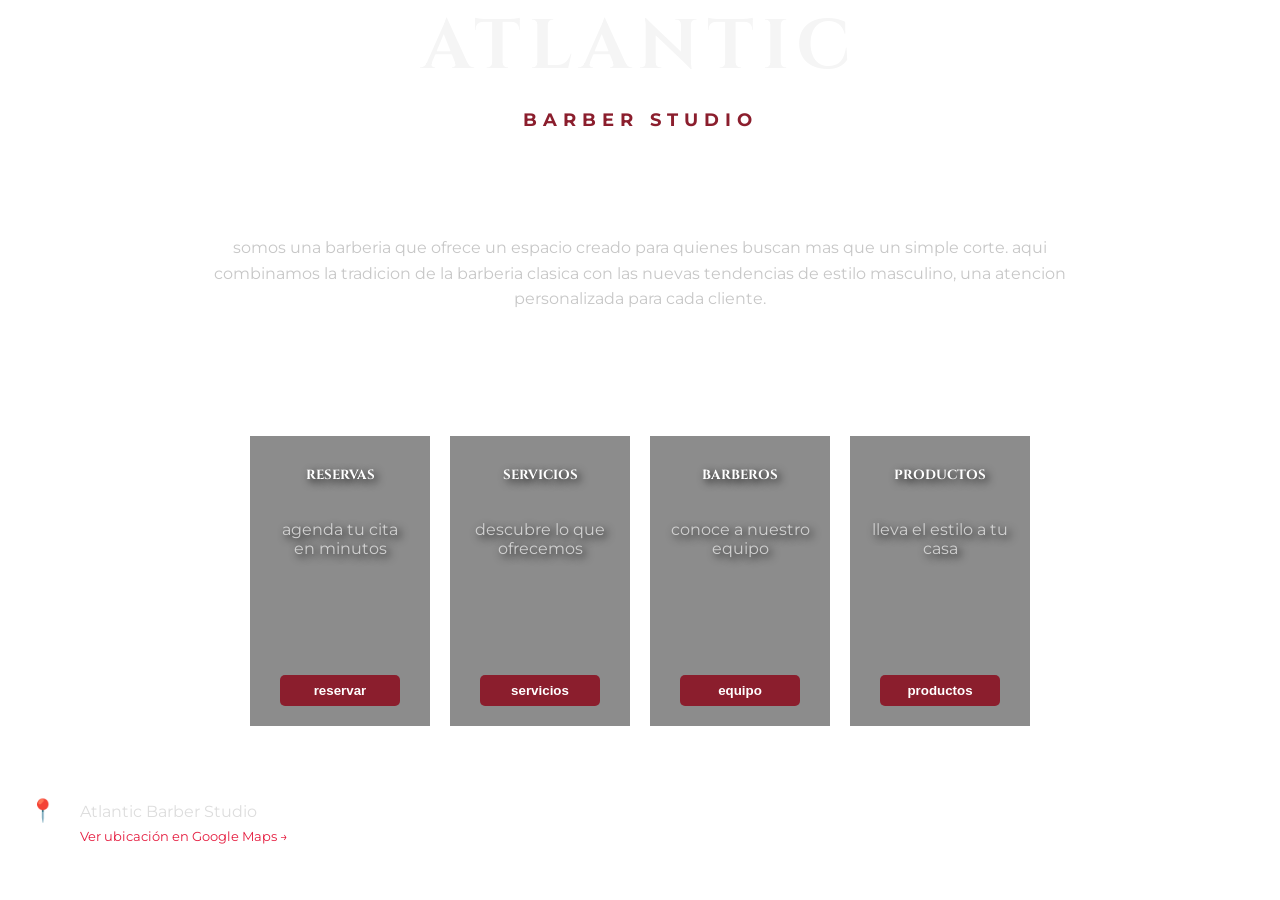
<file: index.html>
<!DOCTYPE html>
<html>
  <head>
    <title> atlantic</title>
    <link rel="stylesheet" href="style.css">
        <link rel="stylesheet" href="https://cdnjs.cloudflare.com/ajax/libs/font-awesome/6.5.2/css/all.min.css">
    <link href="https://fonts.googleapis.com/css2?family=Cinzel:wght@400;700&display=swap" rel="stylesheet">
    <link href="https://fonts.googleapis.com/css2?family=Montserrat:wght@300;400;600&display=swap" rel="stylesheet">
  </head>
  <body class="inicio">
    <div class="bienvenida">
  <h1>ATLANTIC</h1>
      <h2>barber studio</h2>
    <h3>Bienvenido a tu mejor estilo</h3>
    <p1>somos una barberia que ofrece un espacio creado para quienes buscan mas que un simple corte. aqui combinamos la tradicion de la barberia clasica con las nuevas tendencias de estilo masculino, una atencion personalizada para cada cliente.</p1>
    </div>
    <section class="opciones">
      <h4> Que quieres hacer hoy</h4>
      <div class="tarjetas">
        <div class="card reservas">
          <h5>reservas</h5>
          <p>agenda tu cita en minutos</p>
          <a href="reservas.html">
          <button>reservar</button>
          </a>
        </div>
        <div class="card servicios">
          <h5>servicios</h5>
          <p>descubre lo que ofrecemos</p>
          <a href="servicios.html">
          <button>servicios</button>
          </a>
        </div>
        <div class="card barberos">
          <h5>Barberos</h5>
          <p>conoce a nuestro equipo</p>
          <a href="barberos.html">
          <button>equipo</button> 
          </a>
        </div>
        <div class= "card productos">
          <h5>productos</h5>
          <p>lleva el estilo a tu casa</p>
          <a href="productos.html">
          <button>productos</button>
          </a>
        </div>
    </section>
   <footer class="ubicacion">
   <a href="https://maps.google.com/?q=TU_DIRECCION" target="_blank">
       <div class="icono-ubi">📍</div>
   <div>
   <h3>Visítanos aquí</h3>
   <p>Atlantic Barber Studio</p>
   <span>Ver ubicación en Google Maps →</span>
   </div>
   </a>
   </footer>
   </body>
</file>
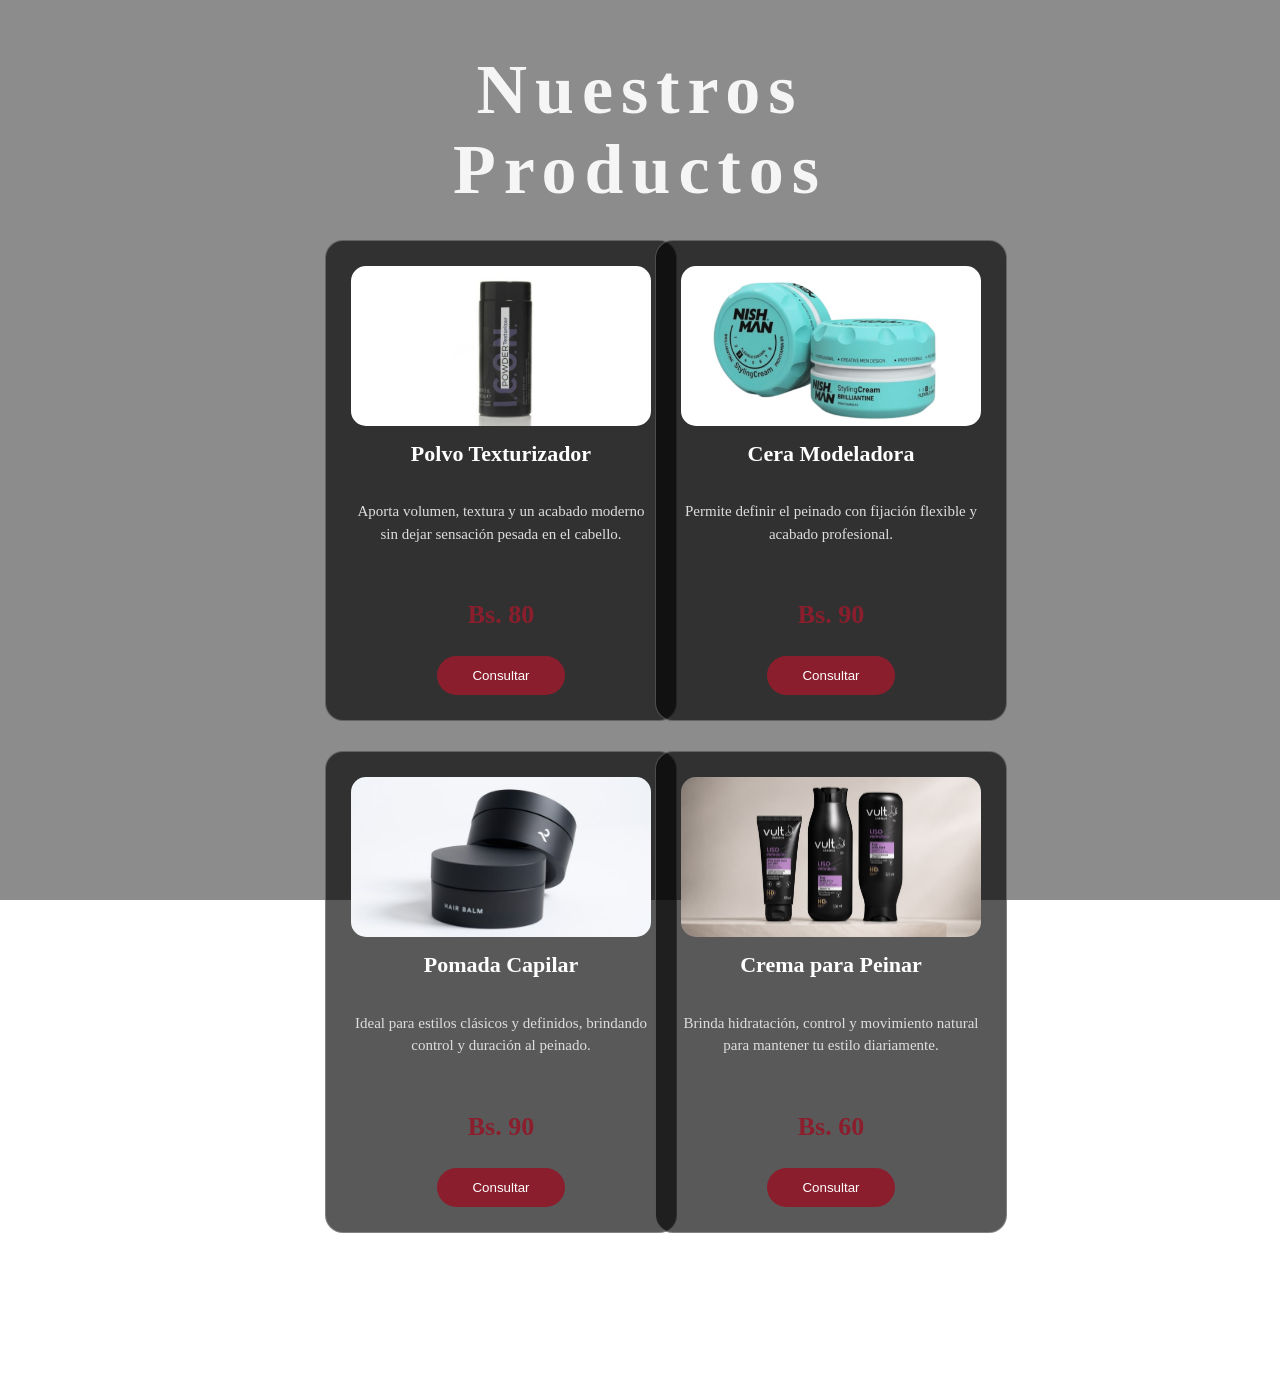
<file: productos.html>
<!DOCTYPE html>
<html lang="es">
<head>
<meta charset="UTF-8">
<meta name="viewport" content="width=device-width, initial-scale=1.0">
<title>Productos - Atlantic Barber Studio</title>
<link rel="stylesheet" href="style.css">
</head>
<body class="productos">
<section class="lista-productos">
<h1>Nuestros Productos</h1>
<div class="producto">
<img src="polvo.jpg">
<h2>Polvo Texturizador</h2>
<p>
Aporta volumen, textura y un acabado moderno
sin dejar sensación pesada en el cabello.
</p>
<h3>Bs. 80</h3>
<a href="https://wa.me/59178314737?text=Hola,%20quiero%20mas%20info%20sobre%20la%20Crema%20para%20Peinar%20de%20Atlantic%20Barber%20Studio" target="_blank">
<button>Consultar</button>
</a>
</div>
<div class="producto">
<img src="cera.jpg">
<h2>Cera Modeladora</h2>
<p>
Permite definir el peinado con fijación flexible
y acabado profesional.
</p>
<h3>Bs. 90</h3>
<a href="https://wa.me/59178314737?text=Hola,%20quiero%20mas%20info%20sobre%20la%20Crema%20para%20Peinar%20de%20Atlantic%20Barber%20Studio" target="_blank">
<button>Consultar</button>
</a>
</div>
<div class="producto">
<img src="pomada.jpg">
<h2>Pomada Capilar</h2>
<p>
Ideal para estilos clásicos y definidos,
brindando control y duración al peinado.
</p>
<h3>Bs. 90</h3>
<a href="https://wa.me/59178314737?text=Hola,%20quiero%20mas%20info%20sobre%20la%20Crema%20para%20Peinar%20de%20Atlantic%20Barber%20Studio" target="_blank">
<button>Consultar</button>
</a>
</div>
<div class="producto">
<img src="crema.jpg">
<h2>Crema para Peinar</h2>
<p>
Brinda hidratación, control y movimiento natural
para mantener tu estilo diariamente.
</p>
<h3>Bs. 60</h3>
<a href="https://wa.me/59178314737?text=Hola,%20quiero%20mas%20info%20sobre%20la%20Crema%20para%20Peinar%20de%20Atlantic%20Barber%20Studio" target="_blank">
<button>Consultar</button>
</a>
</div>
<div class="volver">
<a href="index.html">
<button>Volver al inicio</button>
</a>
</div>
</section>
</body>
</html>
</file>
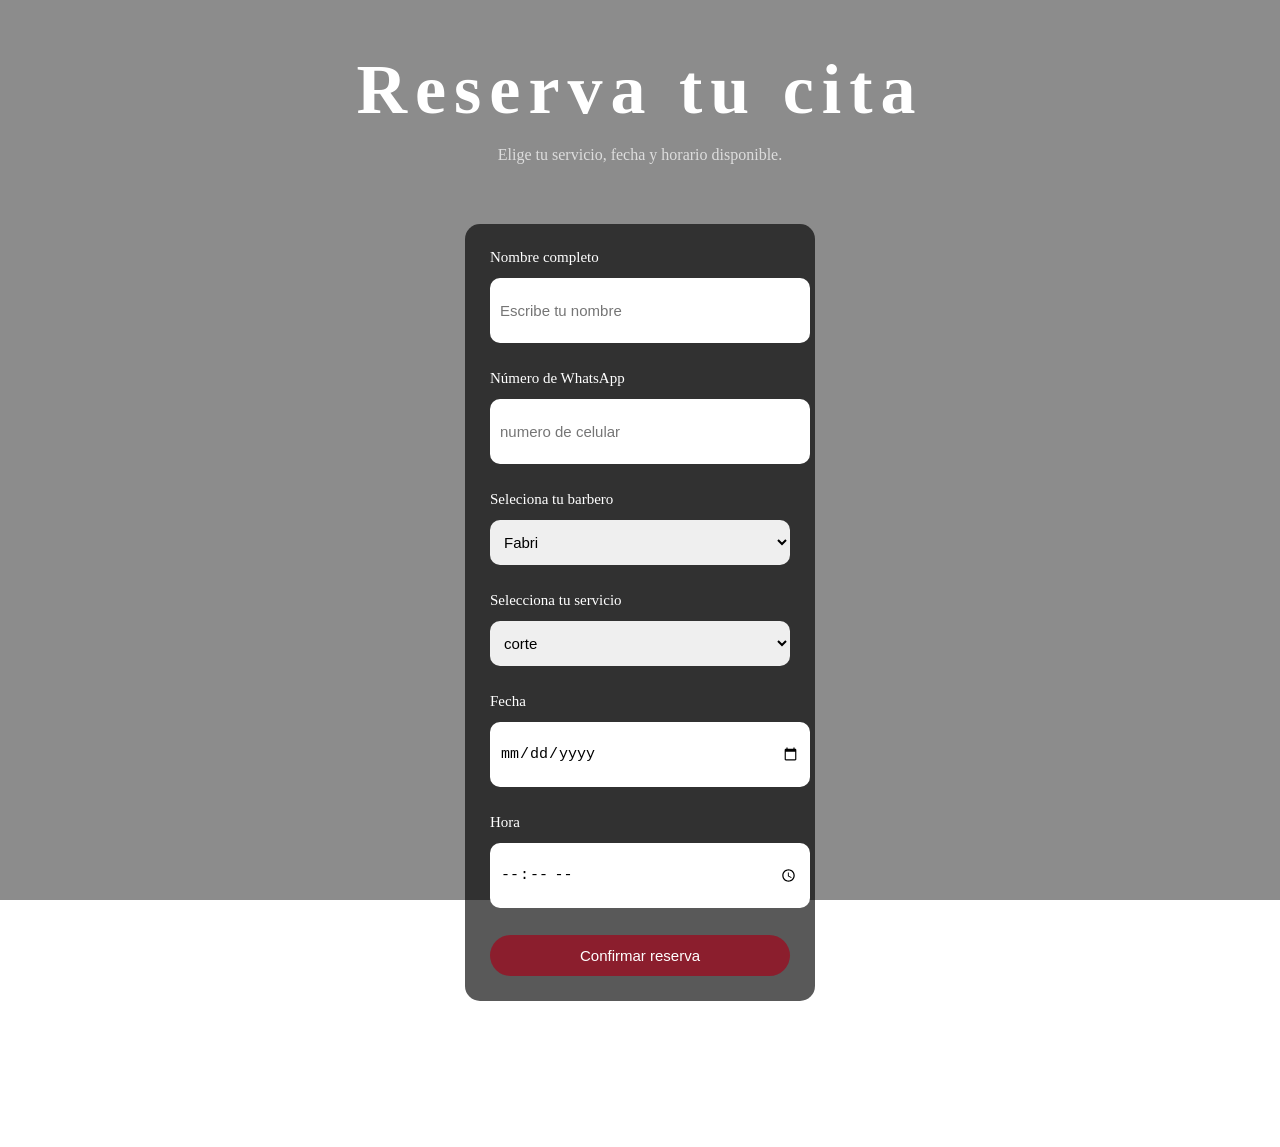
<file: reservas.html>
<!DOCTYPE html>
<html lang="es">
<head>
<meta charset="UTF-8">
<meta name="viewport" content="width=device-width, initial-scale=1.0">
<title>Reservas - Atlantic Barber Studio</title>
<link rel="stylesheet" href="style.css">
</head>
<body class="reservas">
<section class="reserva">
<h1>Reserva tu cita</h1>
<p>
Elige tu servicio, fecha y horario disponible.
</p>
<form onsubmit="enviarWhatsApp(); return false;">
<label>Nombre completo</label>
<input type="text" placeholder="Escribe tu nombre">
<label>Número de WhatsApp</label>
<input type="tel" placeholder="numero de celular">
<label> Seleciona tu barbero</label>
  <select>
    <option>Fabri</option>
    <option>luis</option>
  </select>
<label>Selecciona tu servicio</label>
<select>
<option>corte</option>
<option>Corte + Asesoramiento</option>
<option>Corte + Barba</option>
<option>Corte + Cejas</option>
<option>Barba</option>
<option>Cejas</option>
<option>Tinte</option>
<option>Ondulado</option>
</select>
<label>Fecha</label>
<input type="date">
<label>Hora</label>
<input type="time">
<button type="submit">
Confirmar reserva
</button>
</form>
<a href="index.html">
<button class="volver">
Volver al inicio
</button>
</a>
</section>
  <script>
function enviarWhatsApp(){
let nombre = document.querySelector('input[type="text"]').value;
let telefono = document.querySelector('input[type="tel"]').value;
let servicio = document.querySelector('select').value;
let fecha = document.querySelector('input[type="date"]').value;
let hora = document.querySelector('input[type="time"]').value;
let mensaje = 
"Hola Atlantic Barber Studio%0A%0A" +
"Nombre: " + nombre + "%0A" +
"WhatsApp: +591 " + telefono + "%0A" +
"Servicio: " + servicio + "%0A" +
"Fecha: " + fecha + "%0A" +
"Hora: " + hora;
window.open(
"https://wa.me/59178314737?text=" + mensaje,
"_blank"
);
}
</script>
</body>
</html>
</file>
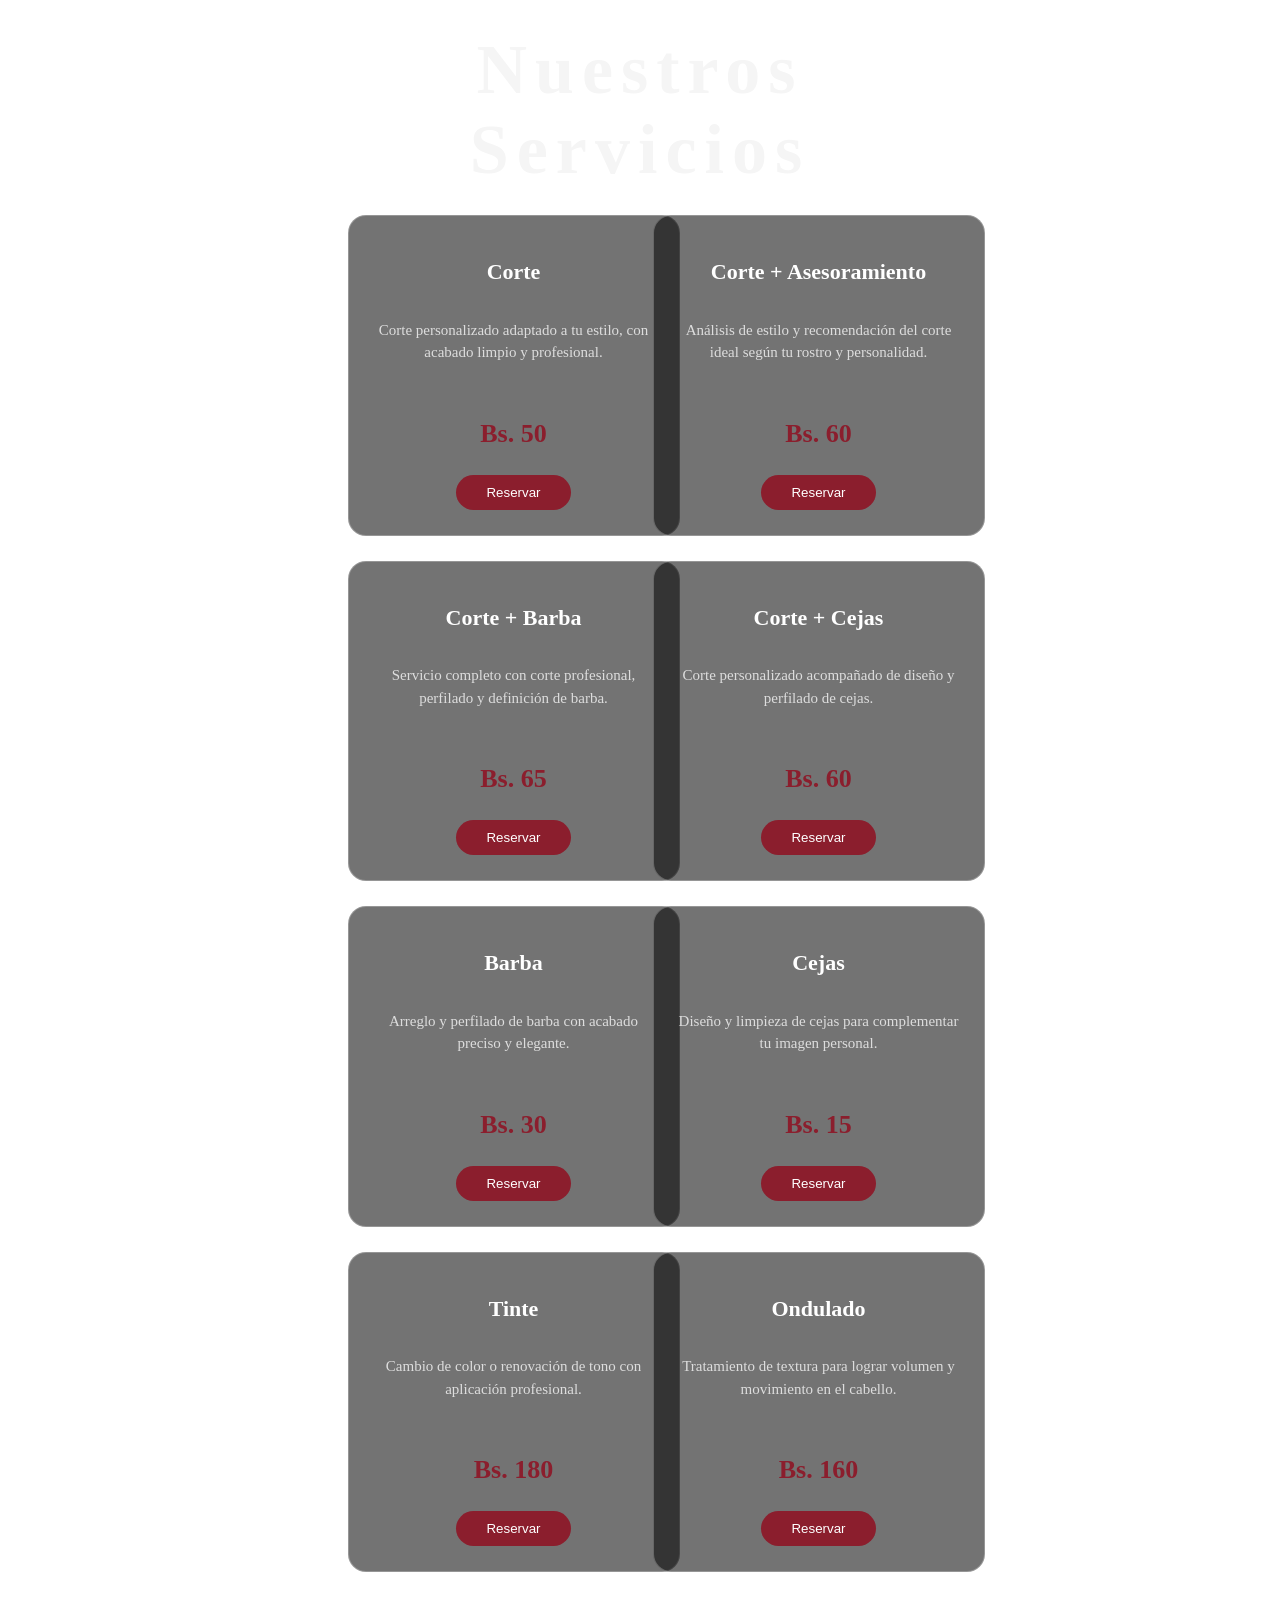
<file: servicios.html>
<!DOCTYPE html>
<html lang="es">

<head>
<meta charset="UTF-8">
<meta name="viewport" content="width=device-width, initial-scale=1.0">
<title>Servicios - Atlantic Barber Studio</title>
<link rel="stylesheet" href="style.css">
</head>
<body class="servicios">
<section class="lista-servicios">
<h1>Nuestros Servicios</h1>
<div class="servicio">
<h2>Corte</h2>
<p>
Corte personalizado adaptado a tu estilo,
con acabado limpio y profesional.
</p>
<h3>Bs. 50</h3>
<a href="reservas.html">
<button>Reservar</button>
</a>
</div>
<div class="servicio">
<h2>Corte + Asesoramiento</h2>
<p>
Análisis de estilo y recomendación del corte ideal
según tu rostro y personalidad.
</p>
<h3>Bs. 60</h3>
<a href="reservas.html">
<button>Reservar</button>
</a>
</div>
<div class="servicio">
<h2>Corte + Barba</h2>
<p>
Servicio completo con corte profesional,
perfilado y definición de barba.
</p>
<h3>Bs. 65</h3>
<a href="reservas.html">
<button>Reservar</button>
</a>
</div>
<div class="servicio">
<h2>Corte + Cejas</h2>
<p>
Corte personalizado acompañado de diseño
y perfilado de cejas.
</p>
<h3>Bs. 60</h3>
<a href="reservas.html">
<button>Reservar</button>
</a>
</div>
<div class="servicio">
<h2>Barba</h2>
<p>
Arreglo y perfilado de barba con acabado
preciso y elegante.
</p>
<h3>Bs. 30</h3>
<a href="reservas.html">
<button>Reservar</button>
</a>
</div>
<div class="servicio">
<h2>Cejas</h2>
<p>
Diseño y limpieza de cejas para complementar
tu imagen personal.
</p>
<h3>Bs. 15</h3>
<a href="reservas.html">
<button>Reservar</button>
</a>
</div>
<div class="servicio">
<h2>Tinte</h2>
<p>
Cambio de color o renovación de tono
con aplicación profesional.
</p>
<h3>Bs. 180</h3>
<a href="reservas.html">
<button>Reservar</button>
</a>
</div>
<div class="servicio">
<h2>Ondulado</h2>
<p>
Tratamiento de textura para lograr volumen
y movimiento en el cabello.
</p>
<h3>Bs. 160</h3>
<a href="reservas.html">
<button>Reservar</button>
</a>
</div>
<div class="volver">
<a href="index.html">
<button>Volver al inicio</button>
</a>
</div>
</section>
</body>
</html>
</file>
<file: style.css>
}
h1 {
  text-align: center;
  font-family: 'Cinzel', serif;
  font-size: 70px;
  margin-bottom:0px;
  color: #F5F5F5;
}
.bienvenida {
  width: 90%;
  margin: auto;
}
.bienvenida h2 {
    display: flex;
    align-items: center;
    justify-content: center;
    gap: 20px;
    color: #8B1E2D;
    text-transform: uppercase;
    letter-spacing: 6px;
    font-size: 18px;
}
body {
    font-family: 'Montserrat', serif;
    margin:0px;
    padding:0px; 
}
.bienvenida h2::before,
.bienvenida h2::after {
    content: "";
    width: 65px;
    height: 2px;
    background-color: white;
}
h3 {
  text-align: center;
  margin-top: 40px;
  font-size: 30px;
  color: white;
  font-family: 'sinzel', serif;
  }
.bienvenida p1 {
    display: block;
    width: 80%;
    max-width: 900px;
    margin: 25px auto;
    text-align: center;
    line-height: 1.6;
    color: #C7C7C7;
}
h4 {
  text-align: center;
  margin-top: 50px;
  font-size: 30px;
  font-family: 'sinzel', serif;
  color: white;
}
.tarjetas {
    display: flex;
    flex-direction: row;
    justify-content: center;
    align-items: center;
    gap: 20px;
    width: 100%;
    text-align: center;
}
  .tarjetas button {
    background-color: #8B1E2D;
    color: #111111;
    border: none;
    border-radius: 5px;
    padding: 8px 15px;
    font-weight: bold;
    display: block;
    margin: 10px auto 0;
    width: 120px;
    cursor: pointer;
    transition: all 0.3s ease;
}
.tarjetas button:hover {
    background-color: white;
    color: #111111;
    transform: translateY(-4px);
    box-shadow: 0 6px 15px rgba(0, 0, 0, 0.5);
}

.tarjetas button:active {
    transform: scale(0.92);
  }
}
  h5 {
    font-size:25px;
  }
  i {
    font-size:25px;
}
.card.reservas {
  background-image: url("https://i.pinimg.com/736x/f8/da/db/f8dadbf08cfd2454842a5fe755f3dd9e.jpg");
  background-size: cover;
  background-position: center;
  min-height: 250px;
}
.card.servicios {
  background-image: url("https://i.pinimg.com/1200x/b2/25/60/b225606e5df64e357dd65d28dcab4321.jpg");
  background-size: cover;
  background-position: center;
  min-height: 250px;
}
.card.barberos {
  background-image: url("https://i.pinimg.com/736x/d0/1a/69/d01a692cf1585f5f40aff23200f50c9c.jpg");
  background-size: cover;
  background-position: center;
  min-height: 250px;
}
.card.productos {
  background-image: url("https://i.pinimg.com/736x/02/9f/96/029f967a5b4fd53c9a413c07ff5a22b9.jpg");
  background-size: cover;
  background-position: center;
  min-height: 250px;
}
body.inicio {
  background-image: url("https://i.pinimg.com/1200x/19/78/6a/19786a8f0b92079e0191e5d988a3ba16.jpg");
  background-size: cover;
  background-position: center;
  min-height: auto;
  height: auto;
}
  .card h5 {
    color: white;
    font-family: 'Cinzel', serif;
    text-transform: uppercase;
    text-shadow: 2px 2px 5px black;
}
.card p {
    color: #D1D1D1;
    text-shadow: 4px 4px 12px black;
}
.card {
    position: relative;
    overflow: hidden;
    width: 140px;
    height: 180px;
    display: flex;
    flex-direction: column;
    justify-content: flex-end;
    align-items: center;
    padding: 20px;
}
.card::before {
    content: "";
    position: absolute;
    inset: 0;
    background: rgba(0,0,0,0.45);
}
.card h5,
.card p {
    position: relative;
    z-index: 2;
    text-shadow: 3px 3px 8px black;
}
.card a {
  margin: top;
}
.card button {
    position: relative;
    z-index: 3;
}
.tarjetas button {
    background-color: #8B1E2D;
    color: white;
    cursor: pointer;
    transition: all 0.3s ease;
}
.tarjetas button:hover {
    background-color: white;
    color: #8B1E2D;
    transform: translateY(-4px);
}
.card a {
    text-decoration: none;
}
.card {
    justify-content: flex-start;
}
.card h5 {
    margin-top: 10px;
    margin-bottom: 20px;
}
.card p {
    margin-bottom: auto;
}
.card a {
    margin-top: auto;
body.servicios::before {
    content: "";
    position: fixed;
    inset: 0;
    background: rgba(0,0,0,0.45);
    backdrop-filter: blur(5px);
    z-index: 0;
}
body.reservas {
    position: relative;
    background-image: url("fondo-reservas.jpg");
    background-size: cover;
    background-position: center;
    background-attachment: fixed;
    min-height: 100vh;
    color: white;
}
body.reservas::before {
    content: "";
    position: fixed;
    inset: 0;
    background: rgba(0,0,0,0.45);
    z-index: 0;
}
.reserva {
    position: relative;
    z-index: 1;
    min-height: 100vh;
    padding: 50px 20px;
    display: flex;
    flex-direction: column;
    align-items: center;
}
.reserva h1 {
    color: white;
    font-size: 38px;
    text-align: center;
    margin-bottom: 10px;
}
.reserva p {
    color: #ddd;
    text-align: center;
    margin-bottom: 30px;
}
.reserva form {
    width: 350px;
    max-width: 90%;
    background: rgba(0,0,0,0.65);
    padding: 30px;
    border-radius: 18px;
    display: flex;
    flex-direction: column;
    gap: 12px;
}
.reserva label {
    color: white;
    font-size: 15px;
}
.reserva input,
.reserva select {
    width: 100%;
    height: 45px;
    padding: 10px;
    border: none;
    border-radius: 10px;
    font-size: 15px;
}
.reserva form button {
    margin-top: 15px;
    background: #8B1E2D;
    color: white;
    border: none;
    padding: 12px;
    border-radius: 25px;
    cursor: pointer;
    font-size: 15px;
}
.reserva form button:hover {
    background: white;
    color: #8B1E2D;
}
.reserva .volver {
    margin-top: 25px;
    background: transparent;
    color: white;
    border: 1px solid white;
    padding: 12px 35px;
    border-radius: 25px;
    cursor: pointer;
}
.reserva .volver:hover {
    background: #8B1E2D;
    border-color: #8B1E2D;
}
  body.servicios {
    background-image: url("TU-IMA");
    background-size: cover;
    background-position: center;
    background-attachment: fixed;
    min-height: 100vh;
}
.lista-servicios {
    position: relative;
    z-index: 1;
}
  }
body.reservas h1 {
    text-align: center;
    font-family: 'Cinzel', serif;
    color: white;
}
body.reservas form {
    background: rgba(0,0,0,0.65);
    width: 300px;
    margin: 30px auto;
    padding: 25px;
    border-radius: 15px;
}
body.reservas input,
body.reservas select {
    width: 100%;
    padding: 10px;
    margin-bottom: 15px;
    border-radius: 10px;
    border: none;
}
body.reservas button {
    background: #8B1E2D;
    color: white;
    border: none;
    padding: 12px 30px;
    border-radius: 25px;
    cursor: pointer;
}
.lista-servicios {
    display: grid;
    grid-template-columns: repeat(2, 280px);
    justify-content: center;
    gap: 25px;
    padding: 30px;
}
.lista-servicios h1 {
    grid-column: 1 / -1;
    text-align: center;
    color: white;
    font-family: 'Cinzel', serif;
    font-size: 38px;
    margin-bottom: 25px;
}
body.reservas {
    position: relative;
    background-image: url("fondo-reservas.jpg");
    background-size: cover;
    background-position: center;
    background-attachment: fixed;
    min-height: 100vh;
    color: white;
}
body.reservas {
    background-image: url("https://i.pinimg.com/736x/cc/32/2e/cc322e6624f84f61900a385e4d7f0fb9.jpg");
    background-size: cover;
    background-position: center;
    background-attachment: fixed;
    min-height: 100vh;
}
body.reservas::before {
    content: "";
    position: fixed;
    inset: 0;
    background: rgba(0,0,0,0.45);
    z-index: 0;
}
.reserva {
    position: relative;
    z-index: 1;
    min-height: 100vh;
    padding: 50px 20px;
    display: flex;
    flex-direction: column;
    align-items: center;
}
.reserva h1 {
    color: white;
    font-size: 38px;
    text-align: center;
    margin-bottom: 10px;
}
.reserva p {
    color: #ddd;
    text-align: center;
    margin-bottom: 30px;
}
.reserva form {
    width: 350px;
    max-width: 90%;
    background: rgba(0,0,0,0.65);
    padding: 30px;
    border-radius: 18px;
    display: flex;
    flex-direction: column;
    gap: 12px;
}
.reserva label {
    color: white;
    font-size: 15px;
}
.reserva input,
.reserva select {
    width: 100%;
    height: 45px;
    padding: 10px;
    border: none;
    border-radius: 10px;
    font-size: 15px;

}
.reserva form button {
    margin-top: 15px
    background: #8B1E2D;
    color: white;
    border: none;
    padding: 12px;
    border-radius: 25px;
    cursor: pointer;
    font-size: 15px;
}
.reserva form button:hover {
    background: white;
    color: #8B1E2D;
}
.reserva .volver {
    margin-top: 25px;
    background: transparent;
    color: white;
    border: 1px solid white;
    padding: 12px 35px;
    border-radius: 25px;
    cursor: pointer;
}
.reserva .volver:hover {
    background: #8B1E2D;
    border-color: #8B1E2D;
}
.reserva h1 {
    display:block;
    color:white;
    text-align:center;
    font-size:38px;
    margin-bottom:20px;
}
body.servicios {
    background-image: url("https://i.pinimg.com/1200x/cc/2b/0d/cc2b0d09bb0d70e0cb72567d6671bc3d.jpg");
    background-size: cover;
    background-position: center;
    background-attachment: fixed;
    min-height: 100vh;
}
.servicio {
    width: 280px;
    min-height: 230px;
    background: rgba(0,0,0,0.55);
    border: 1px solid rgba(255,255,255,0.25);
    border-radius: 18px;
    padding: 25px;
    text-align: center;
    display: flex;
    flex-direction: column;
    justify-content: space-between;
}
.servicio h2 {
    color: white;
    font-family: 'Cinzel', serif;
    font-size: 22px;
}
.servicio p {
    color: #ddd;
    font-size: 15px;
    line-height: 1.5;
}
.servicio h3 {
    color: #8B1E2D;
    font-size: 26px;
}
.servicio button {
    background: #8B1E2D;
    color: white;
    border: none;
    padding: 10px 30px;
    border-radius: 25px;
    cursor: pointer;
}
.servicio button:hover {
    background: white;
    color: #8B1E2D;
}
@media(max-width:700px){

    .lista-servicios {
        grid-template-columns: 1fr;
    }
    .servicio {
        width: 280px;
        margin: auto;
    }
}
.volver {
    grid-column: 1 / -1;
    text-align: center;
    margin-top: 30px;
}
.volver button {
    background: transparent;
    color: white;
    border: 1px solid white;
    padding: 12px 35px;
    border-radius: 25px;
    cursor: pointer;
    font-size: 15px;
    transition: .3s;
}
.volver button:hover {
    background: #8B1E2D;
    border-color: #8B1E2D;
}
body.barberos {
    min-height:100vh;
    background-image:url("https://i.pinimg.com/736x/f2/83/f0/f283f077199b1708505a371bcedde5b6.jpg");
    background-size:cover;
    background-position:center;
    color:white;
}
.lista-barberos {
    min-height:100vh;
    padding:50px 20px;
    display:flex;
    justify-content:center;
    align-items:center;
    gap:30px;
    flex-wrap:wrap;
}
.lista-barberos h1 {
    width:100%;
    text-align:center;
    font-size:38px;
    color:white;
}
.barbero {
    width:300px;
    background:rgba(0,0,0,0.60);
    border-radius:18px;
    padding:18px;
    text-align:center;
}
.barbero img {
    width:100%;
    height:140px;
    object-fit:cover;
    border-radius:15px 15px 0 0;
}
.barbero h2 {
    color:white;
}
.barbero p {
    color:#ddd;
    line-height:1.5;
}
.volver {
    width:100%;
    text-align:center;
    margin-top:20px;
}
.volver button {
    background:#8B1E2D;
    color:white;
    border:none;
    padding:12px 35px;
    border-radius:25px;
    cursor:pointer;
}
.volver button:hover {
    background:white;
    color:#8B1E2D;
}
body.productos {
    position: relative;
    background-image: url("https://i.pinimg.com/1200x/bc/48/1c/bc481ca67af474f929264c36f8cd1f35.jpg");
    background-size: cover;
    background-position: center;
    background-attachment: fixed;
    min-height: 100vh;
    color: white;
}
body.productos::before {
    content: "";
    position: fixed;
    inset: 0;
    background: rgba(0,0,0,0.45);
    z-index: 0;
}
.lista-productos {
    position: relative;
    z-index: 1;
    display: grid;
    grid-template-columns: repeat(2, 300px);
    justify-content: center;
    gap: 30px;
    padding: 50px 20px;
}
.lista-productos h1 {
    grid-column: 1 / -1;
    text-align: center;
    color: white;
    font-size: 38px;
    margin-bottom: 20px;
}
.producto {
    background: rgba(0,0,0,0.65);
    border: 1px solid rgba(255,255,255,0.25);
    border-radius: 18px;
    width: 300px;
    min-height: 300px;
    padding: 25px;
    text-align: center;
    display: flex;
    flex-direction: column;
    justify-content: space-between;
}
.producto img {
    width: 100%;
    height: 160px;
    object-fit: cover;
    border-radius: 15px;
}
.producto h2 {
    color:white;
    font-size:22px;
    margin-top:15px;
}
.producto p {
    color:#ddd;
    font-size:15px;
    line-height:1.5;
}
.producto h3 {
    color:#8B1E2D;
    font-size:26px;
}
.producto button {
    background:#8B1E2D;
    color:white;
    border:none;
    padding:12px 35px;
    border-radius:25px;
    cursor:pointer;
}
.producto button:hover {
    background:white;
    color:#8B1E2D;
}
.volver {
    grid-column:1 / -1;
    text-align:center;
    margin-top:20px;
}
.volver button {
    background:transparent;
    color:white;
    border:1px solid white;
    padding:12px 35px;
    border-radius:25px;
}
.volver button:hover {
    background:#8B1E2D;
    border-color:#8B1E2D;
}
@media(max-width:700px){
    .lista-productos {
        grid-template-columns:1fr;
    }
    .producto {
        width:280px;
        margin:auto;
    }
}
h1:first-child {
    text-align:center;
    font-family:'Cinzel', serif;
    font-size:70px;
    letter-spacing:8px;
    color:#F5F5F5;
    margin:0 auto;
}.galeria-cortes {
    display: grid;
    grid-template-columns: repeat(2, 1fr);
    gap: 10px;
    margin-top: 15px;
}
.galeria-cortes {
    display:grid;
    grid-template-columns:repeat(2, 1fr);
    gap:8px;
    margin:15px;
}
.galeria-cortes {
    display:grid;
    grid-template-columns:repeat(2,1fr);
    gap:8px;
    margin-top:15px;
}

.galeria-cortes img {
    height:70px;
    width:100%;
    object-fit:cover;
    border-radius:8px;
}
.barbero img {
    width: 100%;
    height: 140px;
    object-fit: cover;
    border-radius: 15px 15px 0 0;
}
barbero h2 {
  margin:10px 0;
}
.ubicacion {
    margin-top:30px;
    padding:20px;
    tex-align: center;
}
.ubicacion a {
    display:flex;
    align-items:center;
    gap:15px;
    color:white;
    text-decoration:none;
}
.icono-ubi {
    background:#transparent;
    width:45px;
    height:45px;
    border-radius:50%;
    display:flex;
    align-items:center;
    justify-content:center;
    font-size:22px;
}
.ubicacion h3 {
    margin:0;
    font-size:18px;
}
.ubicacion p {
    margin:5px 0;
    color:#ddd;
}
.ubicacion span {
    font-size:13px;
    color:#e51b3e;
}
@media (max-width: 600px){
  .lista-barberos,
  .menu,
  .tarjetas,
  .opciones{
      width: 100%;
      gap: 15px;
  }
  .tarjetas {
    flex-direction:column;
    width:100%;
    gap:25px;
}
.card {
    width:90%;
    height:280px;
    margin:auto;
}
.tarjetas button {
    width:80%;
    height:45px;
    font-size:16px;
}
.opciones h4 {
    font-size:26px;
}
  .card,
  .tarjeta{
      width: 95%;
      margin: auto;
  }
  .opciones {
    width: 100%
  }
  .card {
    min-height: 320
  }
  body{
      background-position: center;
      background-size: cover;
  }
  h1{
      font-size: 38px;
  }
  h2{
      font-size: 26px;
  }
  p{
      font-size: 16px;
  }
}
</file>
